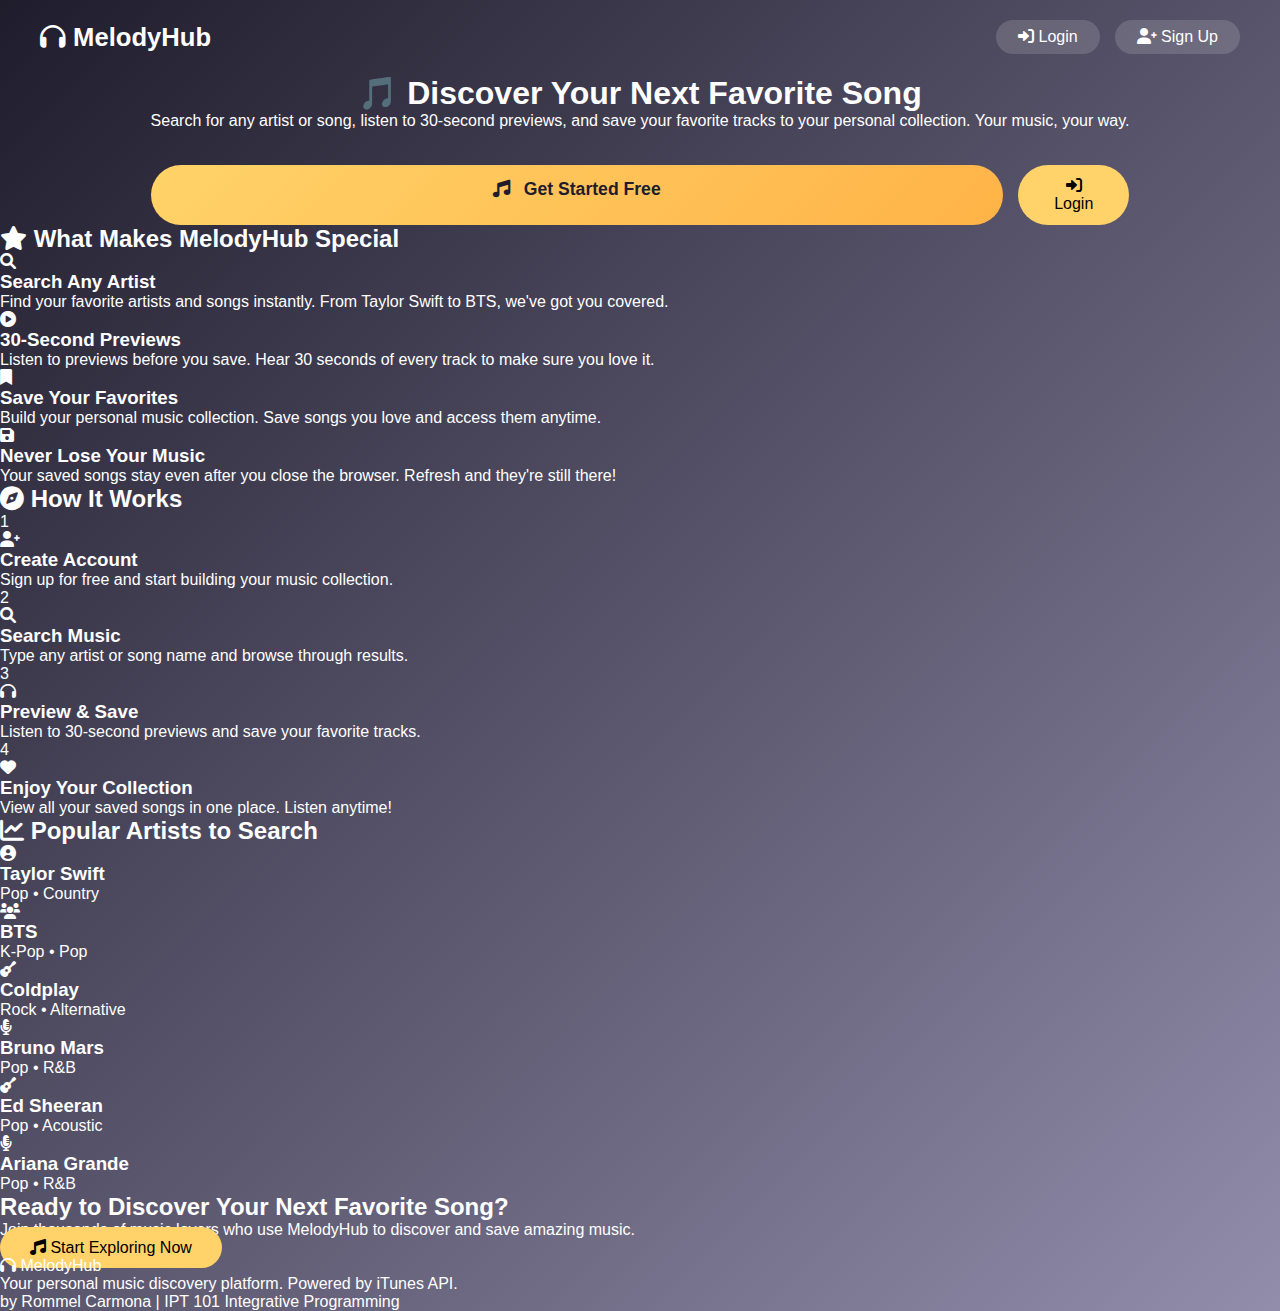
<file: index.html>
<!doctype html>
<html lang="en">
  <head>
    <meta charset="UTF-8" />
    <meta name="viewport" content="width=device-width, initial-scale=1.0" />
    <title>MelodyHub - Discover & Save Your Favorite Music</title>
    <link rel="stylesheet" href="style.css" />
    <link
      rel="stylesheet"
      href="https://cdnjs.cloudflare.com/ajax/libs/font-awesome/6.0.0/css/all.min.css"
    />
  </head>

  <body>
    <header>
      <div class="logo"><i class="fas fa-headphones"></i> MelodyHub</div>

      <nav>
        <a href="login.html" class="nav-btn">
          <i class="fas fa-sign-in-alt"></i> Login
        </a>
        <a href="signup.html" class="nav-btn">
          <i class="fas fa-user-plus"></i> Sign Up
        </a>
      </nav>
    </header>

    <!-- HERO SECTION -->
    <section class="hero">
      <div class="hero-content">
        <h1>🎵 Discover Your Next Favorite Song</h1>
        <p class="description">
          Search for any artist or song, listen to 30-second previews, and save
          your favorite tracks to your personal collection. Your music, your
          way.
        </p>
        <div class="hero-buttons">
          <a href="signup.html" class="btn btn-primary">
            <i class="fas fa-music"></i> Get Started Free
          </a>
          <a href="login.html" class="btn btn-outline">
            <i class="fas fa-sign-in-alt"></i> Login
          </a>
        </div>
      </div>
    </section>

    <!-- FEATURES SECTION -->
    <section class="features">
      <h2 class="section-title">
        <i class="fas fa-star"></i> What Makes MelodyHub Special
      </h2>
      <div class="features-grid">
        <div class="feature-card">
          <div class="feature-icon">
            <i class="fas fa-search"></i>
          </div>
          <h3>Search Any Artist</h3>
          <p>
            Find your favorite artists and songs instantly. From Taylor Swift to
            BTS, we've got you covered.
          </p>
        </div>

        <div class="feature-card">
          <div class="feature-icon">
            <i class="fas fa-play-circle"></i>
          </div>
          <h3>30-Second Previews</h3>
          <p>
            Listen to previews before you save. Hear 30 seconds of every track
            to make sure you love it.
          </p>
        </div>

        <div class="feature-card">
          <div class="feature-icon">
            <i class="fas fa-bookmark"></i>
          </div>
          <h3>Save Your Favorites</h3>
          <p>
            Build your personal music collection. Save songs you love and access
            them anytime.
          </p>
        </div>

        <div class="feature-card">
          <div class="feature-icon">
            <i class="fas fa-save"></i>
          </div>
          <h3>Never Lose Your Music</h3>
          <p>
            Your saved songs stay even after you close the browser. Refresh and
            they're still there!
          </p>
        </div>
      </div>
    </section>

    <!-- HOW IT WORKS SECTION -->
    <section class="how-it-works">
      <h2 class="section-title"><i class="fas fa-compass"></i> How It Works</h2>
      <div class="steps">
        <div class="step">
          <div class="step-number">1</div>
          <i class="fas fa-user-plus step-icon"></i>
          <h3>Create Account</h3>
          <p>Sign up for free and start building your music collection.</p>
        </div>
        <div class="step">
          <div class="step-number">2</div>
          <i class="fas fa-search step-icon"></i>
          <h3>Search Music</h3>
          <p>Type any artist or song name and browse through results.</p>
        </div>
        <div class="step">
          <div class="step-number">3</div>
          <i class="fas fa-headphones step-icon"></i>
          <h3>Preview & Save</h3>
          <p>Listen to 30-second previews and save your favorite tracks.</p>
        </div>
        <div class="step">
          <div class="step-number">4</div>
          <i class="fas fa-heart step-icon"></i>
          <h3>Enjoy Your Collection</h3>
          <p>View all your saved songs in one place. Listen anytime!</p>
        </div>
      </div>
    </section>

    <!-- POPULAR ARTISTS SECTION -->
    <section class="popular-artists">
      <h2 class="section-title">
        <i class="fas fa-chart-line"></i> Popular Artists to Search
      </h2>
      <div class="artist-grid">
        <div class="artist-card" onclick="goToSearch('Taylor Swift')">
          <i class="fas fa-user-circle"></i>
          <h3>Taylor Swift</h3>
          <p>Pop • Country</p>
        </div>
        <div class="artist-card" onclick="goToSearch('BTS')">
          <i class="fas fa-users"></i>
          <h3>BTS</h3>
          <p>K-Pop • Pop</p>
        </div>
        <div class="artist-card" onclick="goToSearch('Coldplay')">
          <i class="fas fa-guitar"></i>
          <h3>Coldplay</h3>
          <p>Rock • Alternative</p>
        </div>
        <div class="artist-card" onclick="goToSearch('Bruno Mars')">
          <i class="fas fa-microphone-alt"></i>
          <h3>Bruno Mars</h3>
          <p>Pop • R&B</p>
        </div>
        <div class="artist-card" onclick="goToSearch('Ed Sheeran')">
          <i class="fas fa-guitar"></i>
          <h3>Ed Sheeran</h3>
          <p>Pop • Acoustic</p>
        </div>
        <div class="artist-card" onclick="goToSearch('Ariana Grande')">
          <i class="fas fa-microphone-alt"></i>
          <h3>Ariana Grande</h3>
          <p>Pop • R&B</p>
        </div>
      </div>
    </section>

    <!-- CALL TO ACTION -->
    <section class="cta-section">
      <div class="cta-content">
        <h2>Ready to Discover Your Next Favorite Song?</h2>
        <p>
          Join thousands of music lovers who use MelodyHub to discover and save
          amazing music.
        </p>
        <a href="signup.html" class="btn btn-large">
          <i class="fas fa-music"></i> Start Exploring Now
        </a>
      </div>
    </section>

    <footer class="footer">
      <div class="footer-content">
        <div class="footer-logo">
          <i class="fas fa-headphones"></i> MelodyHub
        </div>
        <p class="footer-text">
          Your personal music discovery platform. Powered by iTunes API.
        </p>
        <p class="footer-copyright">
          by Rommel Carmona | IPT 101 Integrative Programming
        </p>
      </div>
    </footer>

    <script src="script.js"></script>
  </body>
</html>
</file>
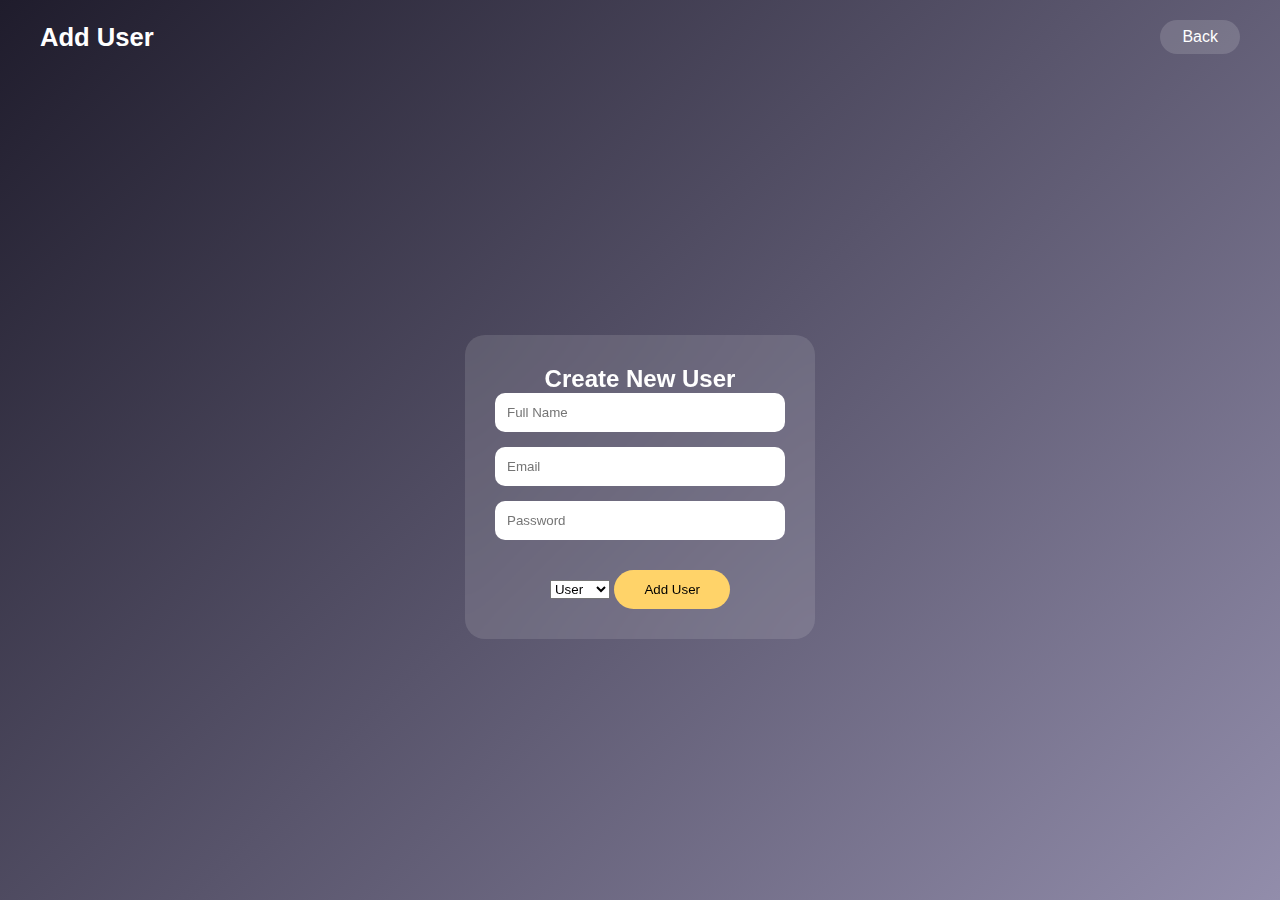
<file: add-user.html>
<!doctype html>
<html lang="en">
  <head>
    <meta charset="UTF-8" />
    <meta name="viewport" content="width=device-width, initial-scale=1.0" />
    <title>Add User</title>
    <link rel="stylesheet" href="style.css" />
  </head>

  <body>
    <header>
      <div class="logo">Add User</div>

      <nav>
        <a href="manage-users.html" class="nav-btn">Back</a>
      </nav>
    </header>

    <main class="auth-container">
      <div class="auth-card">
        <h2>Create New User</h2>

        <form onsubmit="addUser(event)">
          <input id="new-name" placeholder="Full Name" required />

          <input id="new-email" type="email" placeholder="Email" required />

          <input
            id="new-password"
            type="password"
            placeholder="Password"
            required
          />

          <select id="new-role">
            <option value="user">User</option>
            <option value="admin">Admin</option>
          </select>

          <button class="btn">Add User</button>
        </form>
      </div>
    </main>

    <script src="script.js"></script>
  </body>
</html>
</file>
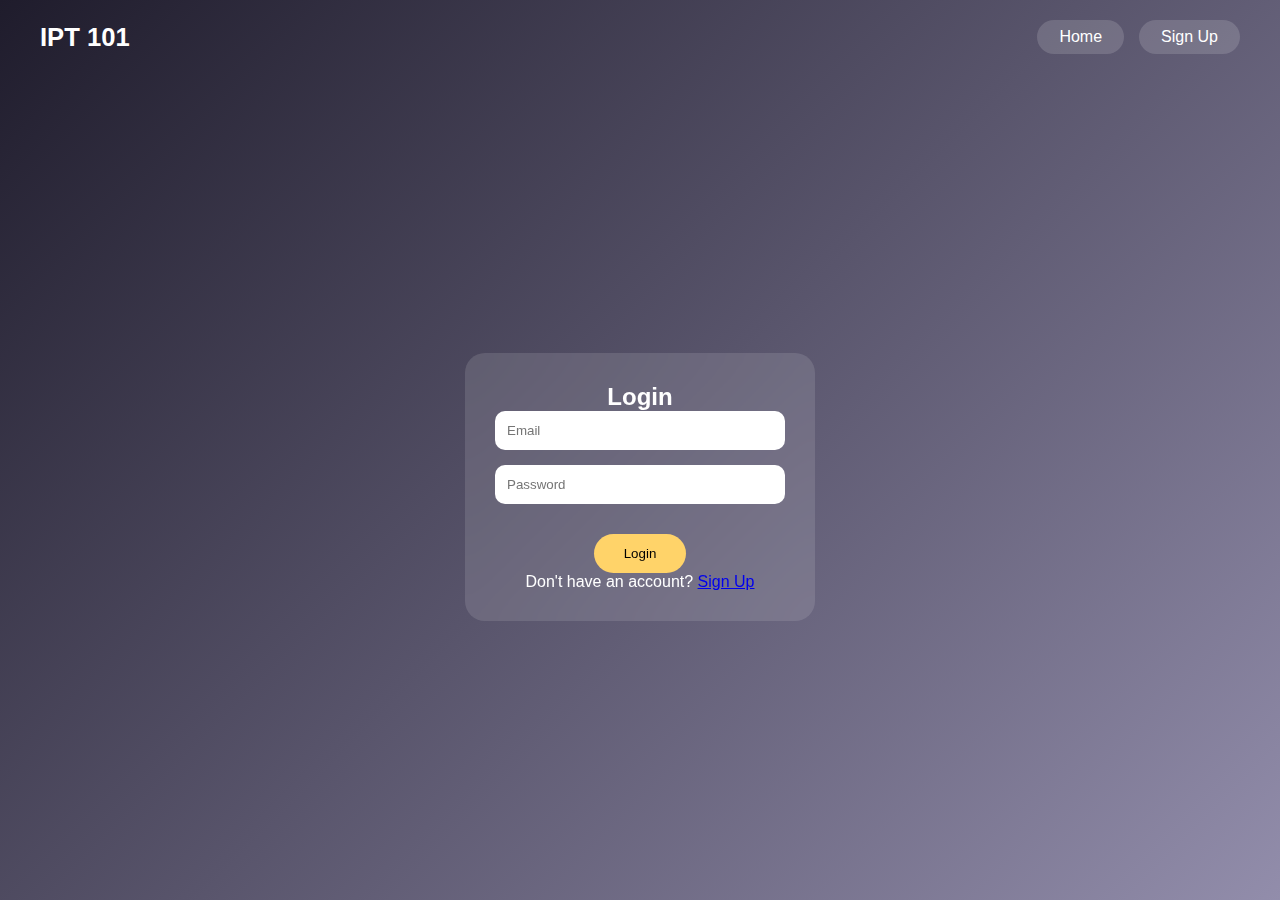
<file: admin.html>
<!doctype html>
<html lang="en">
  <head>
    <meta charset="UTF-8" />
    <meta name="viewport" content="width=device-width, initial-scale=1.0" />
    <title>Admin Dashboard</title>
    <link rel="stylesheet" href="style.css" />
  </head>

  <body onload="loadAdmin()">
    <header>
      <div class="logo">Admin Dashboard</div>

      <nav>
        <a href="profile.html" class="nav-btn">Profile</a>
        <a href="manage-users.html" class="nav-btn">Manage Users</a>
        <a href="api.html" class="nav-btn">API</a>
        <button onclick="logout()" class="nav-btn">Logout</button>
      </nav>
    </header>

    <main class="dashboard">
      <section class="settings-card">
        <h2>Welcome Admin</h2>

        <p>Use the menu to manage system data.</p>

        <p>From here you can view, add, or delete users in the system.</p>
      </section>
    </main>

    <script src="script.js"></script>
  </body>
</html>
</file>
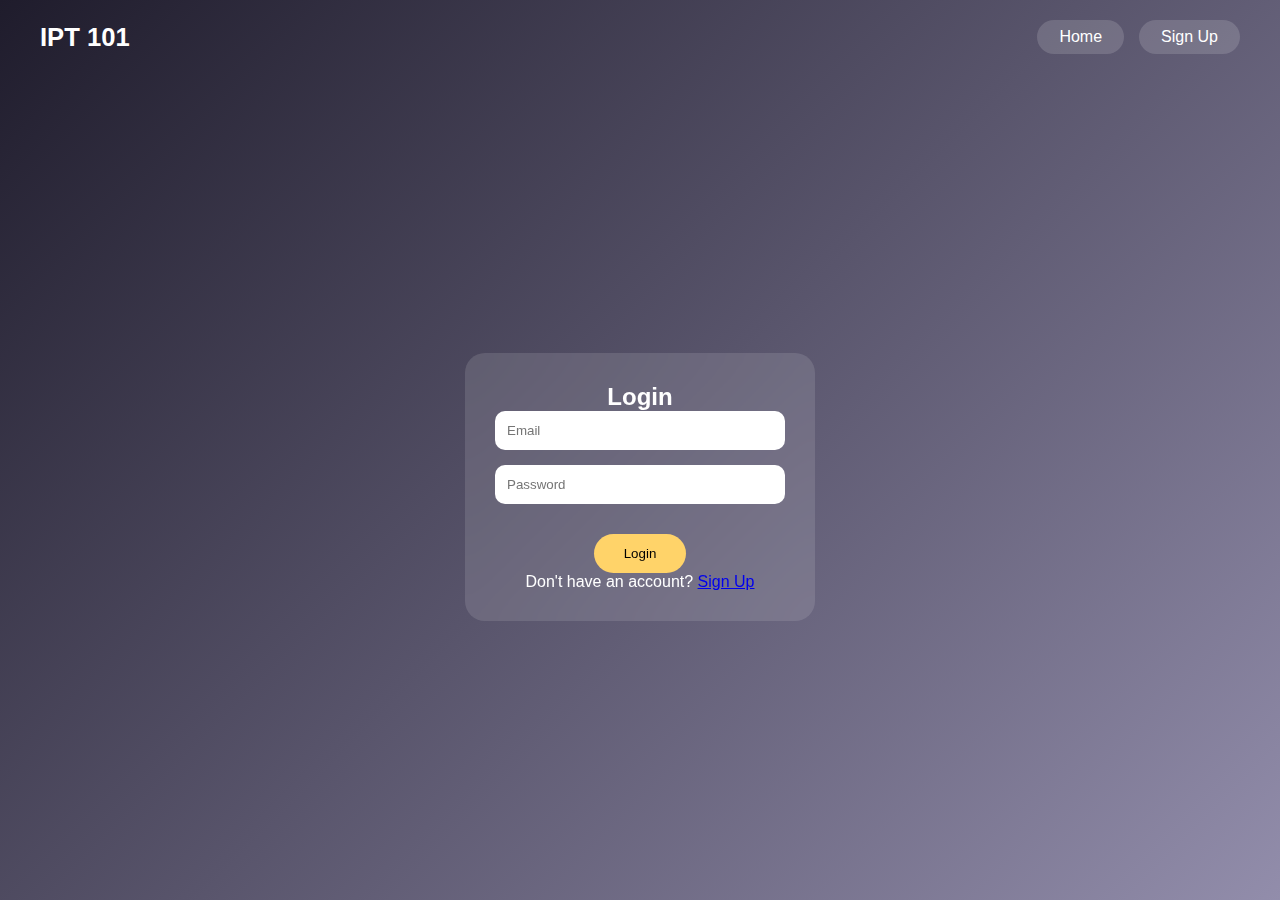
<file: api.html>
<!doctype html>
<html lang="en">
  <head>
    <meta charset="UTF-8" />
    <meta name="viewport" content="width=device-width, initial-scale=1.0" />
    <title>Music Explorer - Search & Save</title>
    <link rel="stylesheet" href="style.css" />
    <link
      rel="stylesheet"
      href="https://cdnjs.cloudflare.com/ajax/libs/font-awesome/6.0.0/css/all.min.css"
    />
  </head>

  <body>
    <header>
      <div class="logo"><i class="fas fa-music"></i> Music Explorer</div>

      <nav>
        <a href="profile.html" class="nav-btn">
          <i class="fas fa-user"></i> Profile
        </a>
        <a href="admin.html" class="nav-btn">
          <i class="fas fa-tachometer-alt"></i> Dashboard
        </a>
        <a
          href="saved-items.html"
          class="nav-btn"
          style="background: #ffd369; color: #1f1c2c"
        >
          <i class="fas fa-bookmark"></i> My Music
          <span
            id="saved-count-badge"
            style="
              background: #1f1c2c;
              color: #ffd369;
              padding: 2px 8px;
              border-radius: 20px;
              margin-left: 5px;
            "
            >0</span
          >
        </a>
        <button onclick="logout()" class="nav-btn">
          <i class="fas fa-sign-out-alt"></i> Logout
        </button>
      </nav>
    </header>

    <main class="api-container">
      <div class="api-card">
        <h2><i class="fas fa-headphones"></i> Discover Music</h2>
        <p>
          Search for your favorite artists and songs. Save them to your personal
          collection!
        </p>

        <div class="api-search">
          <input
            type="text"
            id="musicInput"
            placeholder="Search artist or song (ex: Taylor Swift, BTS, Coldplay)"
            onkeypress="if (event.key === 'Enter') searchMusic();"
          />
          <button onclick="searchMusic()" class="btn">
            <i class="fas fa-search"></i> Search
          </button>
        </div>

        <div id="result" class="api-result">
          <div class="welcome-message">
            <i class="fas fa-music"></i>
            <h3>Welcome to Music Explorer!</h3>
            <p>Search for any artist or song above to get started.</p>
            <small>Try: Taylor Swift, BTS, Coldplay, Bruno Mars</small>
          </div>
        </div>
      </div>
    </main>

    <script src="script.js"></script>
    <script src="api.js"></script>
  </body>
</html>
</file>
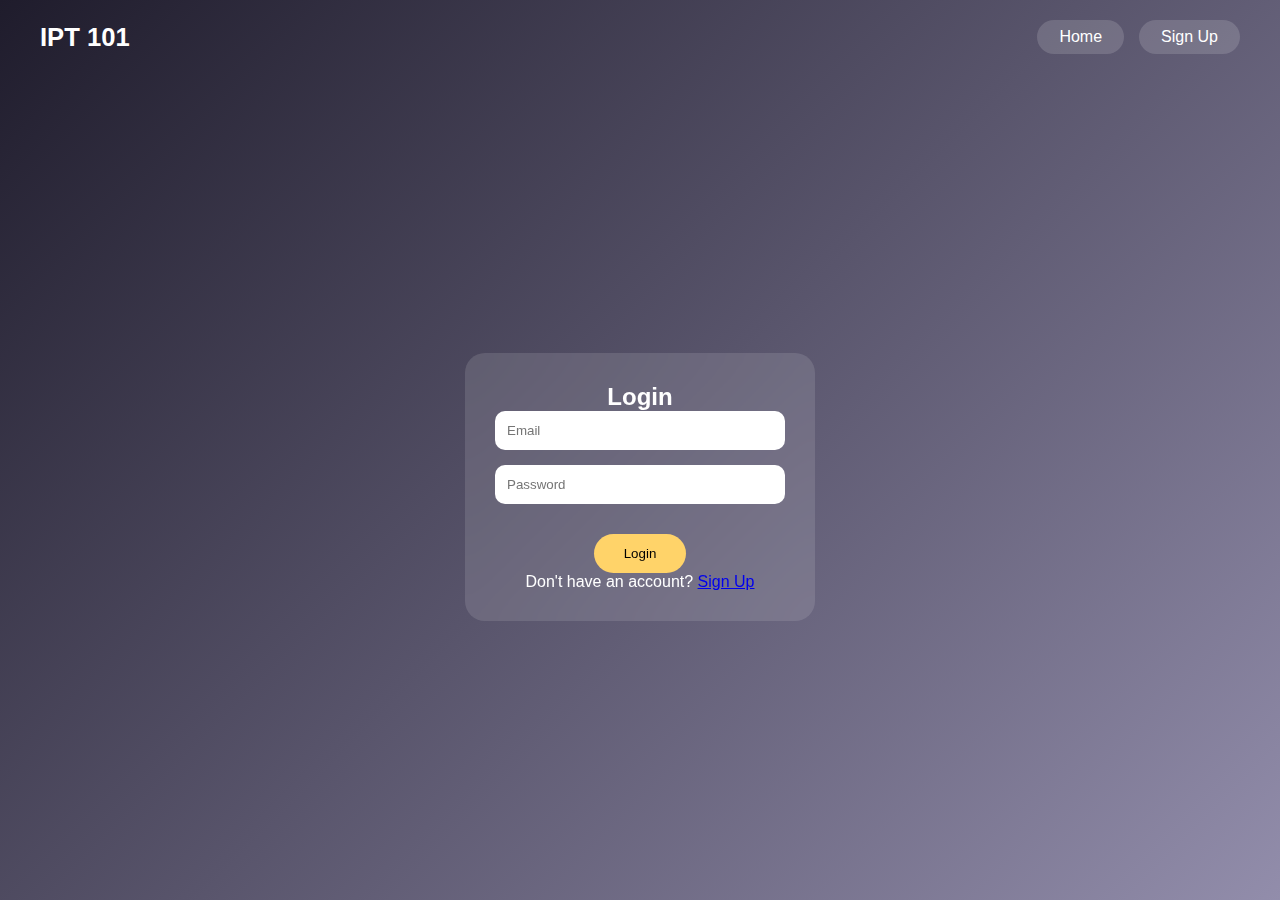
<file: login.html>
<!doctype html>
<html lang="en">
  <head>
    <meta charset="UTF-8" />
    <meta name="viewport" content="width=device-width, initial-scale=1.0" />
    <title>Login</title>
    <link rel="stylesheet" href="style.css" />
  </head>

  <body>
    <header>
      <div class="logo">IPT 101</div>

      <nav>
        <a href="index.html" class="nav-btn">Home</a>
        <a href="signup.html" class="nav-btn">Sign Up</a>
      </nav>
    </header>

    <main class="auth-container">
      <div class="auth-card">
        <h2>Login</h2>

        <form onsubmit="login(event)">
          <input id="login-email" type="email" placeholder="Email" required />

          <input
            id="login-password"
            type="password"
            placeholder="Password"
            required
          />

          <button class="btn">Login</button>
        </form>

        <p class="auth-text">
          Don't have an account?
          <a href="signup.html">Sign Up</a>
        </p>
      </div>
    </main>

    <script src="script.js"></script>
  </body>
</html>
</file>
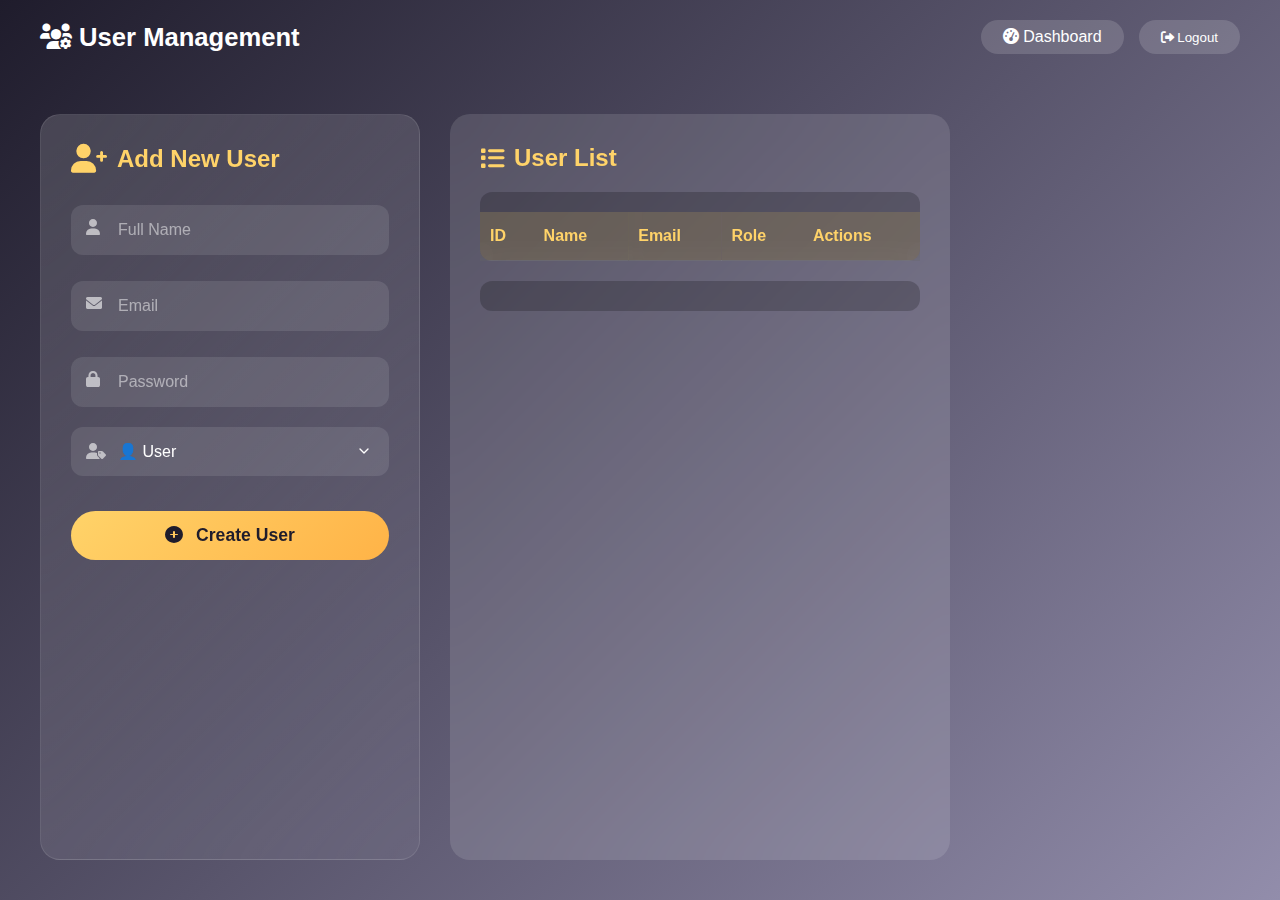
<file: manage-users.html>
<!doctype html>
<html lang="en">
  <head>
    <meta charset="UTF-8" />
    <meta name="viewport" content="width=device-width, initial-scale=1.0" />
    <title>User Management</title>
    <link rel="stylesheet" href="style.css" />
    <link
      rel="stylesheet"
      href="https://cdnjs.cloudflare.com/ajax/libs/font-awesome/6.0.0/css/all.min.css"
    />
  </head>

  <body onload="loadUsers()">
    <header>
      <div class="logo"><i class="fas fa-users-cog"></i> User Management</div>

      <nav>
        <a href="admin.html" class="nav-btn">
          <i class="fas fa-tachometer-alt"></i> Dashboard
        </a>
        <button onclick="logout()" class="nav-btn">
          <i class="fas fa-sign-out-alt"></i> Logout
        </button>
      </nav>
    </header>

    <main class="dashboard">
      <!-- Add User Card -->
      <section class="settings-card add-user-card">
        <h2><i class="fas fa-user-plus"></i> Add New User</h2>

        <form onsubmit="addUser(event)" class="settings-form">
          <div class="input-group">
            <i class="fas fa-user input-icon"></i>
            <input id="new-name" placeholder="Full Name" required />
          </div>

          <div class="input-group">
            <i class="fas fa-envelope input-icon"></i>
            <input id="new-email" type="email" placeholder="Email" required />
          </div>

          <div class="input-group">
            <i class="fas fa-lock input-icon"></i>
            <input
              id="new-password"
              type="password"
              placeholder="Password"
              required
            />
          </div>

          <div class="input-group">
            <i class="fas fa-user-tag input-icon"></i>
            <select id="new-role">
              <option value="user">👤 User</option>
              <option value="admin">👑 Admin</option>
            </select>
          </div>

          <button class="btn btn-primary">
            <i class="fas fa-plus-circle"></i> Create User
          </button>
        </form>
      </section>

      <!-- User List Card -->
      <section class="settings-card user-list-card">
        <h2><i class="fas fa-list"></i> User List</h2>

        <div class="table-container">
          <table class="user-table">
            <thead>
              <tr>
                <th>ID</th>
                <th>Name</th>
                <th>Email</th>
                <th>Role</th>
                <th>Actions</th>
              </tr>
            </thead>
            <tbody id="userTable"></tbody>
          </table>
        </div>

        <div class="user-stats" id="userStats">
          <!-- Will be populated by JavaScript -->
        </div>
      </section>
    </main>

    <script src="script.js"></script>
  </body>
</html>
</file>
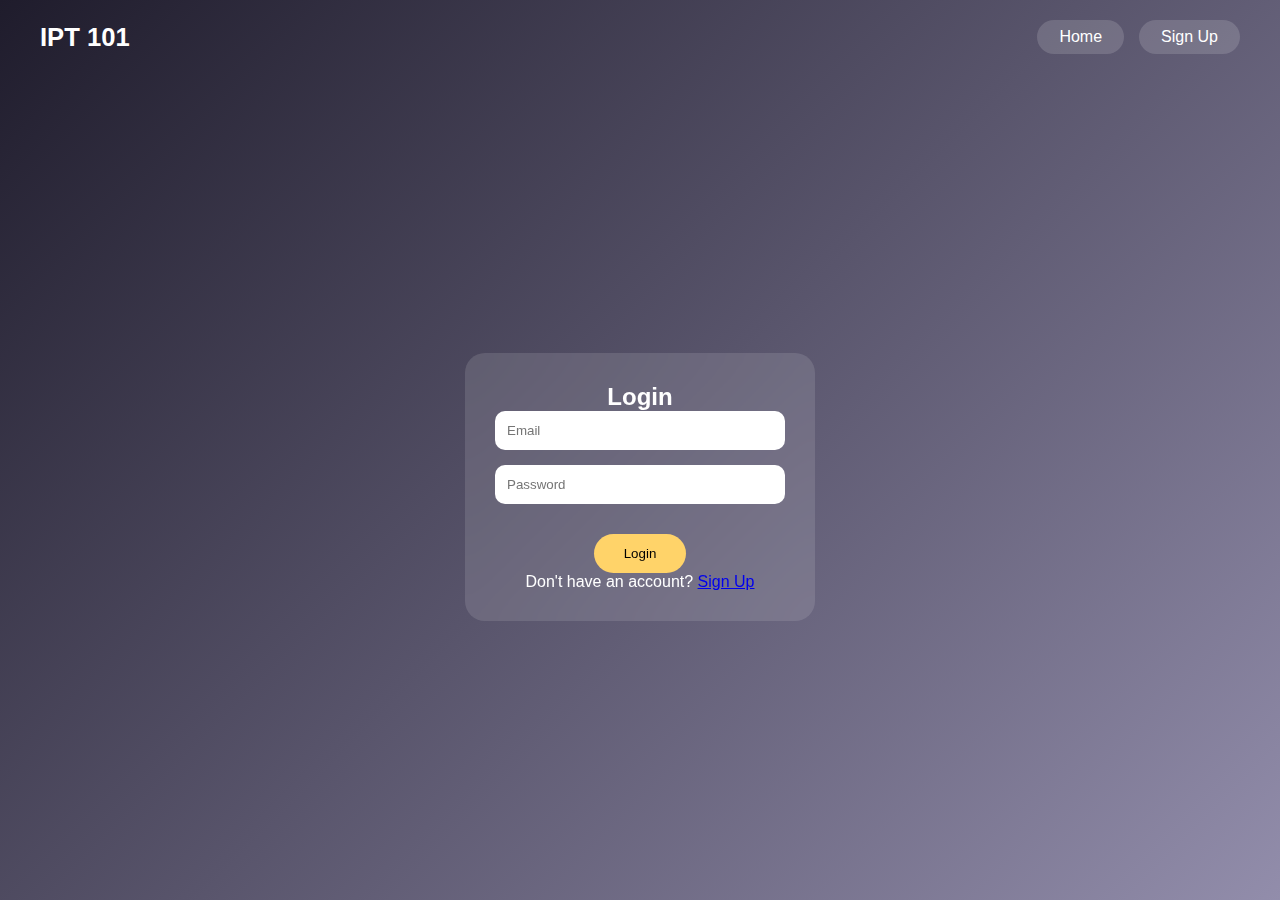
<file: profile.html>
<!doctype html>
<html lang="en">
  <head>
    <meta charset="UTF-8" />
    <meta name="viewport" content="width=device-width, initial-scale=1.0" />
    <title>Profile</title>
    <link rel="stylesheet" href="style.css" />
  </head>
  <body onload="loadProfile()">
    <header>
      <div class="logo">Dashboard</div>
      <nav>
        <a href="index.html" class="nav-btn">Home</a>
        <button onclick="logout()" class="nav-btn">Logout</button>
      </nav>
    </header>

    <main class="dashboard">
      <section class="profile-card">
        <img
          src="https://api.dicebear.com/7.x/avataaars/svg?seed=Rommel"
          alt="User Avatar"
          class="avatar"
        />

        <h2 id="profile-name"></h2>
        <p>Email: <span id="profile-email"></span></p>
        <p>Address: <span id="profile-address"></span></p>

        <div class="profile-actions">
          <a href="settings.html" class="btn settings-btn">⚙ Settings</a>

          <button id="adminBtn" class="btn settings-btn" style="display: none">
            Admin Dashboard
          </button>
        </div>
      </section>
    </main>

    <script src="script.js"></script>
  </body>
</html>
</file>
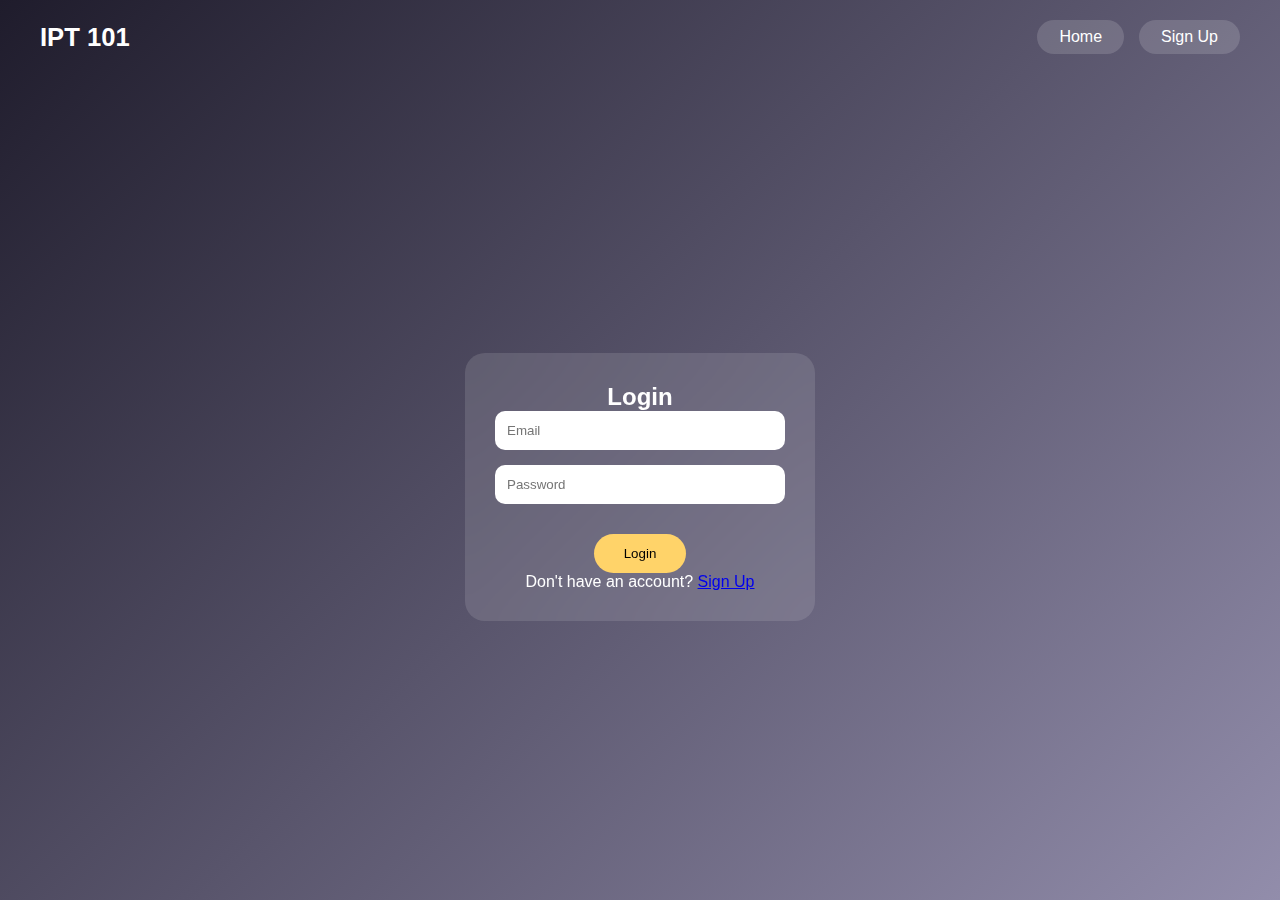
<file: saved-items.html>
<!doctype html>
<html lang="en">
  <head>
    <meta charset="UTF-8" />
    <meta name="viewport" content="width=device-width, initial-scale=1.0" />
    <title>Saved Countries</title>
    <link rel="stylesheet" href="style.css" />
    <link rel="stylesheet" href="https://cdnjs.cloudflare.com/ajax/libs/font-awesome/6.0.0/css/all.min.css">
  </head>

  <body onload="loadSavedItems()">
    <header>
      <div class="logo">
        <i class="fas fa-bookmark"></i> My Saved Songs
      </div>

      <nav>
        <a href="profile.html" class="nav-btn">
          <i class="fas fa-user"></i> Profile
        </a>
        <a href="api.html" class="nav-btn">
          <i class="fas fa-globe"></i> Search More
        </a>
        <button onclick="logout()" class="nav-btn">
          <i class="fas fa-sign-out-alt"></i> Logout
        </button>
      </nav>
    </header>

    <main class="dashboard">
      <section class="settings-card" style="max-width: 1200px; grid-column: span 3;">
        <h2><i class="fas fa-heart"></i> Your Saved Songs</h2>
        
        <div id="saved-items-container" class="saved-items-grid">
          <!-- Saved items will be displayed here -->
        </div>
      </section>
    </main>

    <script src="script.js"></script>
    <script src="api.js"></script>
  </body>
</html>
</file>
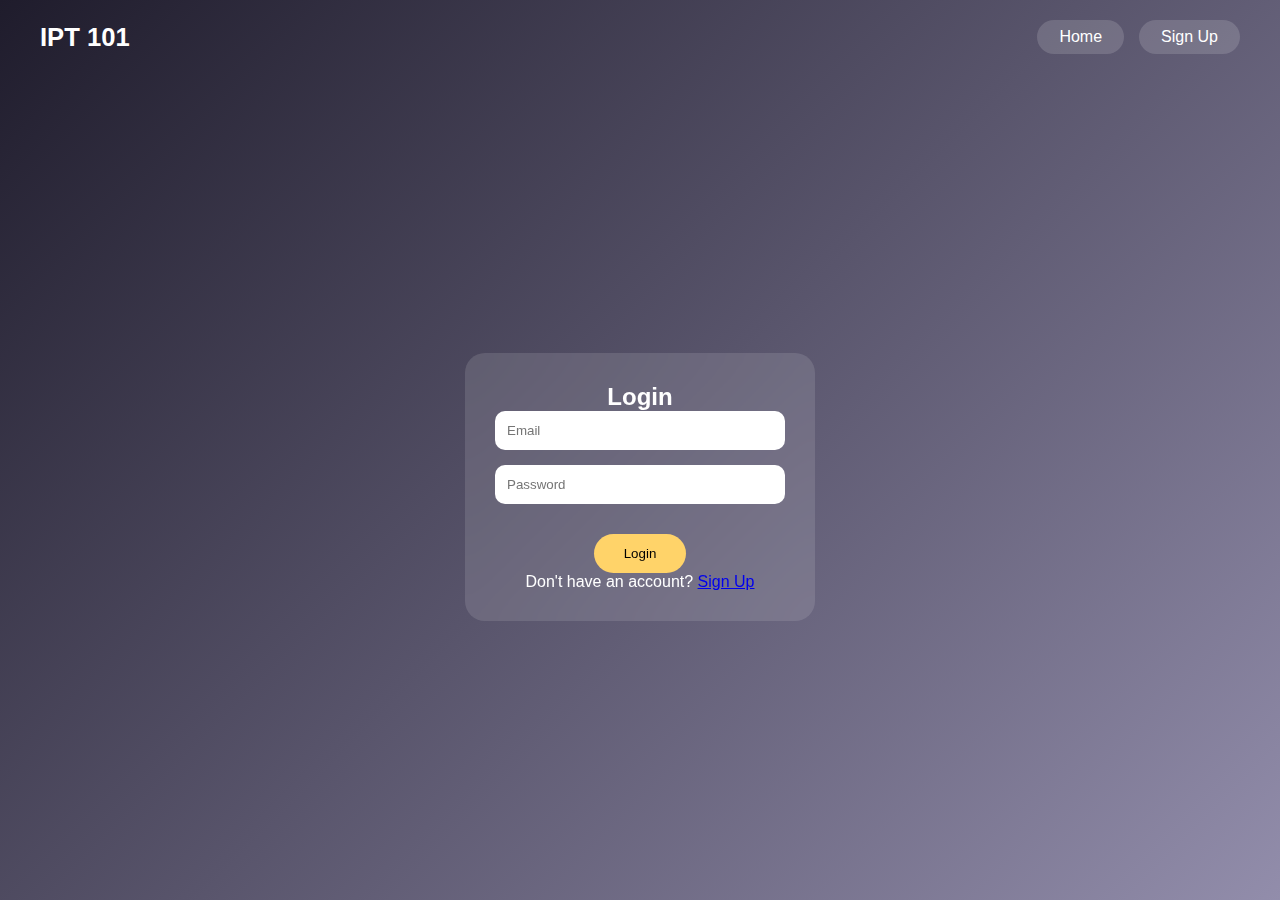
<file: settings.html>
<!doctype html>
<html lang="en">
  <head>
    <meta charset="UTF-8" />
    <meta name="viewport" content="width=device-width, initial-scale=1.0" />
    <title>Settings</title>
    <link rel="stylesheet" href="style.css" />
    <link
      rel="stylesheet"
      href="https://cdnjs.cloudflare.com/ajax/libs/font-awesome/6.0.0/css/all.min.css"
    />
  </head>

  <body onload="loadSettings()">
    <header>
      <div class="logo"><i class="fas fa-sliders-h"></i> Account Settings</div>

      <nav>
        <a href="profile.html" class="nav-btn">
          <i class="fas fa-arrow-left"></i> Back to Profile
        </a>
        <button onclick="logout()" class="nav-btn">
          <i class="fas fa-sign-out-alt"></i> Logout
        </button>
      </nav>
    </header>

    <main class="dashboard settings-dashboard">
      <section class="settings-card">
        <h2><i class="fas fa-id-card"></i> Account Information</h2>

        <form onsubmit="saveSettings(event)" class="settings-form">
          <div class="input-group">
            <i class="fas fa-user input-icon"></i>
            <input id="set-name" placeholder="Full Name" required />
          </div>

          <div class="input-group">
            <i class="fas fa-envelope input-icon"></i>
            <input id="set-email" type="email" placeholder="Email" required />
          </div>

          <div class="input-group">
            <i class="fas fa-map-marker-alt input-icon"></i>
            <input id="set-address" placeholder="Address" />
          </div>

          <button class="btn btn-primary">
            <i class="fas fa-save"></i> Save Changes
          </button>
        </form>
      </section>

      <section class="settings-card">
        <h2><i class="fas fa-lock"></i> Change Password</h2>

        <form onsubmit="changePassword(event)" class="settings-form">
          <div class="input-group">
            <i class="fas fa-lock input-icon"></i>
            <input
              id="current-password"
              type="password"
              placeholder="Current Password"
              required
            />
          </div>

          <div class="input-group">
            <i class="fas fa-key input-icon"></i>
            <input
              id="new-password"
              type="password"
              placeholder="New Password"
              required
            />
          </div>

          <div class="input-group">
            <i class="fas fa-check-circle input-icon"></i>
            <input
              id="confirm-password"
              type="password"
              placeholder="Confirm New Password"
              required
            />
          </div>

          <button class="btn btn-primary">
            <i class="fas fa-sync-alt"></i> Update Password
          </button>
        </form>
      </section>
    </main>

    <script src="script.js"></script>
  </body>
</html>
</file>
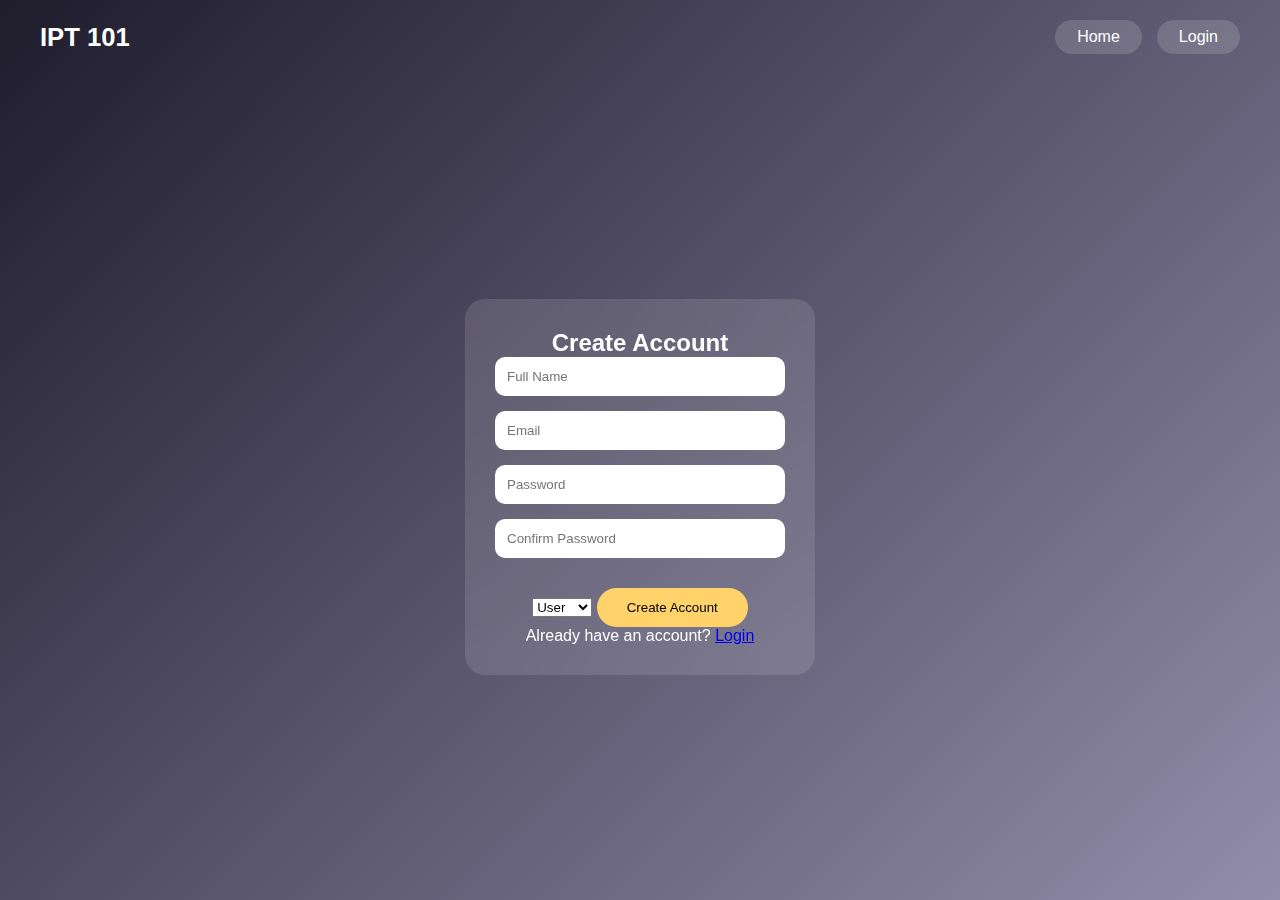
<file: signup.html>
<!doctype html>
<html lang="en">
  <head>
    <meta charset="UTF-8" />
    <meta name="viewport" content="width=device-width, initial-scale=1.0" />
    <title>Sign Up</title>
    <link rel="stylesheet" href="style.css" />
  </head>

  <body>
    <header>
      <div class="logo">IPT 101</div>
      <nav>
        <a href="index.html" class="nav-btn">Home</a>
        <a href="login.html" class="nav-btn">Login</a>
      </nav>
    </header>

    <main class="auth-container">
      <div class="auth-card">
        <h2>Create Account</h2>

        <form onsubmit="signup(event)">
          <input id="signup-name" placeholder="Full Name" required />

          <input id="signup-email" type="email" placeholder="Email" required />

          <input
            id="signup-password"
            type="password"
            placeholder="Password"
            required
          />

          <input
            id="signup-confirm"
            type="password"
            placeholder="Confirm Password"
            required
          />

          <select id="signup-role">
            <option value="user">User</option>
            <option value="admin">Admin</option>
          </select>

          <button class="btn">Create Account</button>
        </form>

        <p class="auth-text">
          Already have an account? <a href="login.html">Login</a>
        </p>
      </div>
    </main>

    <script src="script.js"></script>
  </body>
</html>
</file>
<file: style.css>
* {
  margin: 0;
  padding: 0;
  box-sizing: border-box;
  font-family: "Segoe UI", Tahoma, Geneva, Verdana, sans-serif;
}

body {
  min-height: 100vh;
  display: flex;
  flex-direction: column;
  background: linear-gradient(135deg, #1f1c2c, #928dab);
  color: #fff;
}

header {
  display: flex;
  justify-content: space-between;
  align-items: center;
  padding: 20px 40px;
}

.logo {
  font-size: 1.6rem;
  font-weight: bold;
}

nav {
  display: flex;
  gap: 15px;
}

.nav-btn {
  background: rgba(255, 255, 255, 0.15);
  padding: 8px 22px;
  border-radius: 30px;
  text-decoration: none;
  color: #fff;
  border: none;
  cursor: pointer;
}

.hero {
  flex: 1;
  display: flex;
  flex-direction: column;
  justify-content: center;
  align-items: center;
  text-align: center;
}

.btn {
  margin-top: 15px;
  padding: 12px 30px;
  border-radius: 30px;
  background: #ffd369;
  color: #000;
  text-decoration: none;
  border: none;
  cursor: pointer;
}

.auth-container {
  flex: 1;
  display: flex;
  justify-content: center;
  align-items: center;
}

.auth-card,
.profile-card,
.info-card,
.settings-card {
  background: rgba(255, 255, 255, 0.12);
  padding: 30px;
  border-radius: 20px;
  backdrop-filter: blur(15px);
}

.auth-card {
  width: 350px;
  text-align: center;
}

.auth-card input {
  width: 100%;
  padding: 12px;
  margin-bottom: 15px;
  border-radius: 10px;
  border: none;
}

.dashboard {
  flex: 1;
  padding: 40px;
  display: grid;
  grid-template-columns: repeat(auto-fit, minmax(280px, 1fr));
  gap: 30px;
}

.avatar {
  width: 120px;
  height: 120px;
  border-radius: 50%;
  border: 3px solid #ffd369;
  margin-bottom: 15px;
}

.settings-form label {
  display: block;
  margin-bottom: 15px;
}

.settings-form input {
  width: 100%;
  padding: 10px;
  border-radius: 10px;
  border: none;
}

.profile-actions {
  margin-top: 20px;
  display: flex;
  justify-content: center;
}

.settings-btn {
  padding: 10px 26px;
  font-size: 0.95rem;
}

.avatar {
  transition: transform 0.3s ease;
}

.avatar:hover {
  transform: scale(1.05);
}

.settings-card h2 {
  margin-bottom: 20px;
}

.settings-card {
  max-width: 500px;
}

.settings-form input {
  margin-top: 6px;
}

.user-table {
  width: 100%;
  border-collapse: collapse;
  margin-top: 20px;
}

.user-table th,
.user-table td {
  padding: 10px;
  border-bottom: 1px solid rgba(255, 255, 255, 0.2);
  text-align: left;
}

.user-table th {
  background: rgba(255, 255, 255, 0.1);
}

.hero-buttons {
  display: flex;
  gap: 15px;
  margin-top: 20px;
}

.info-card {
  background: rgba(255, 255, 255, 0.12);
  padding: 25px;
  border-radius: 20px;
  backdrop-filter: blur(15px);
  transition: 0.3s;
}

.info-card:hover {
  transform: translateY(-5px);
}

.site-footer {
  position: fixed;
  bottom: 6px;
  right: 6px;
  font-size: 0.55rem;
  font-family: cursive;
  opacity: 0.7;
  text-align: right;
}

/* API PAGE */
.api-container {
  flex: 1;
  display: flex;
  justify-content: center;
  align-items: center;
}

.api-card {
  width: 420px;
  background: rgba(255, 255, 255, 0.12);
  padding: 30px;
  border-radius: 20px;
  backdrop-filter: blur(15px);
  text-align: center;
}

.api-search {
  display: flex;
  gap: 10px;
  margin-top: 20px;
}

.api-search input {
  flex: 1;
  padding: 10px;
  border-radius: 10px;
  border: none;
}

.api-result {
  margin-top: 20px;
  line-height: 1.6;
}

.api-error {
  margin-top: 15px;
  color: #ffb3b3;
}

.loading {
  margin-top: 15px;
  opacity: 0.7;
}

/* ==================== NEW STYLES - ADDED FOR ENHANCED UI ==================== */

/* Import Font Awesome */
@import url("https://cdnjs.cloudflare.com/ajax/libs/font-awesome/6.0.0/css/all.min.css");

/* Add User Card Specific Styles */
.add-user-card {
  grid-column: span 1;
  background: linear-gradient(
    135deg,
    rgba(255, 255, 255, 0.15),
    rgba(255, 255, 255, 0.05)
  );
  border: 1px solid rgba(255, 255, 255, 0.1);
}

.add-user-card h2 {
  color: #ffd369;
  display: flex;
  align-items: center;
  gap: 10px;
  margin-bottom: 25px;
}

.add-user-card h2 i {
  font-size: 1.8rem;
}

/* Input Group Styling */
.input-group {
  position: relative;
  margin-bottom: 20px;
}

.input-group .input-icon {
  position: absolute;
  left: 15px;
  top: 50%;
  transform: translateY(-50%);
  color: rgba(255, 255, 255, 0.6);
  z-index: 1;
}

.input-group input,
.input-group select {
  width: 100%;
  padding: 14px 14px 14px 45px;
  border: 2px solid transparent;
  border-radius: 12px;
  background: rgba(255, 255, 255, 0.1);
  color: #fff;
  font-size: 1rem;
  transition: all 0.3s ease;
}

.input-group input:focus,
.input-group select:focus {
  outline: none;
  border-color: #ffd369;
  background: rgba(255, 255, 255, 0.15);
  box-shadow: 0 0 20px rgba(255, 211, 105, 0.3);
}

.input-group input::placeholder {
  color: rgba(255, 255, 255, 0.5);
}

.input-group select {
  cursor: pointer;
  appearance: none;
  background-image: url("data:image/svg+xml;utf8,<svg xmlns='http://www.w3.org/2000/svg' width='16' height='16' viewBox='0 0 24 24' fill='none' stroke='white' stroke-width='2' stroke-linecap='round' stroke-linejoin='round'><polyline points='6 9 12 15 18 9'/></svg>");
  background-repeat: no-repeat;
  background-position: right 15px center;
  background-size: 16px;
}

.input-group select option {
  background: #1f1c2c;
  color: #fff;
}

/* User List Card */
.user-list-card {
  grid-column: span 2;
  overflow: hidden;
}

.user-list-card h2 {
  color: #ffd369;
  display: flex;
  align-items: center;
  gap: 10px;
  margin-bottom: 20px;
}

/* Table Container for Scrolling */
.table-container {
  max-height: 400px;
  overflow-y: auto;
  border-radius: 12px;
  background: rgba(0, 0, 0, 0.2);
}

.table-container::-webkit-scrollbar {
  width: 8px;
}

.table-container::-webkit-scrollbar-track {
  background: rgba(255, 255, 255, 0.05);
  border-radius: 10px;
}

.table-container::-webkit-scrollbar-thumb {
  background: rgba(255, 211, 105, 0.3);
  border-radius: 10px;
}

.table-container::-webkit-scrollbar-thumb:hover {
  background: rgba(255, 211, 105, 0.5);
}

/* User Table Enhancements */
.user-table {
  width: 100%;
  border-collapse: collapse;
}

.user-table th {
  background: rgba(255, 211, 105, 0.15);
  padding: 15px 10px;
  font-weight: 600;
  color: #ffd369;
  position: sticky;
  top: 0;
  backdrop-filter: blur(10px);
}

.user-table td {
  padding: 15px 10px;
  border-bottom: 1px solid rgba(255, 255, 255, 0.05);
}

.user-row:hover {
  background: rgba(255, 255, 255, 0.05);
  transition: background 0.3s ease;
}

/* User Info with Avatar */
.user-info {
  display: flex;
  align-items: center;
  gap: 10px;
}

.user-avatar {
  width: 35px;
  height: 35px;
  border-radius: 50%;
  border: 2px solid #ffd369;
  object-fit: cover;
}

.user-id {
  display: inline-block;
  padding: 5px 10px;
  background: rgba(255, 211, 105, 0.1);
  border-radius: 20px;
  font-size: 0.9rem;
  color: #ffd369;
}

/* Role Badges */
.role-badge {
  display: inline-flex;
  align-items: center;
  gap: 5px;
  padding: 5px 12px;
  border-radius: 20px;
  font-size: 0.9rem;
  font-weight: 500;
}

.role-badge.admin {
  background: linear-gradient(135deg, #ffd369, #ffb347);
  color: #1f1c2c;
}

.role-badge.user {
  background: rgba(255, 255, 255, 0.15);
  color: #fff;
}

/* Action Buttons */
.action-btn {
  padding: 8px 12px;
  border: none;
  border-radius: 8px;
  cursor: pointer;
  margin: 0 3px;
  transition: all 0.3s ease;
  font-size: 1rem;
}

.edit-btn {
  background: rgba(76, 175, 80, 0.2);
  color: #4caf50;
}

.edit-btn:hover {
  background: #4caf50;
  color: white;
  transform: translateY(-2px);
}

.delete-btn {
  background: rgba(244, 67, 54, 0.2);
  color: #f44336;
}

.delete-btn:hover {
  background: #f44336;
  color: white;
  transform: translateY(-2px);
}

/* Empty Table State */
.empty-table {
  text-align: center;
  padding: 40px !important;
  color: rgba(255, 255, 255, 0.5);
}

.empty-table i {
  font-size: 3rem;
  margin-bottom: 10px;
  display: block;
}

/* User Stats */
.user-stats {
  display: flex;
  gap: 20px;
  margin-top: 20px;
  padding: 15px;
  background: rgba(0, 0, 0, 0.2);
  border-radius: 12px;
  justify-content: space-around;
}

.stat-item {
  display: flex;
  align-items: center;
  gap: 8px;
  padding: 8px 15px;
  background: rgba(255, 255, 255, 0.05);
  border-radius: 20px;
}

.stat-item i {
  color: #ffd369;
  font-size: 1.2rem;
}

/* Primary Button */
.btn-primary {
  background: linear-gradient(135deg, #ffd369, #ffb347);
  color: #1f1c2c;
  font-weight: 600;
  border: none;
  padding: 14px 30px;
  width: 100%;
  font-size: 1.1rem;
  transition: all 0.3s ease;
}

.btn-primary:hover {
  transform: translateY(-2px);
  box-shadow: 0 10px 20px rgba(255, 211, 105, 0.3);
}

.btn-primary i {
  margin-right: 8px;
}

/* Notification System */
.notification {
  position: fixed;
  top: 20px;
  right: 20px;
  padding: 15px 25px;
  border-radius: 10px;
  background: rgba(255, 255, 255, 0.95);
  color: #1f1c2c;
  display: flex;
  align-items: center;
  gap: 10px;
  box-shadow: 0 10px 30px rgba(0, 0, 0, 0.3);
  z-index: 1000;
  animation: slideIn 0.3s ease forwards;
}

.notification-success {
  background: linear-gradient(135deg, #4caf50, #45a049);
  color: white;
}

.notification-error {
  background: linear-gradient(135deg, #f44336, #d32f2f);
  color: white;
}

.notification i {
  font-size: 1.2rem;
}

@keyframes slideIn {
  from {
    transform: translateX(100%);
    opacity: 0;
  }
  to {
    transform: translateX(0);
    opacity: 1;
  }
}

@keyframes slideOut {
  from {
    transform: translateX(100%);
    opacity: 1;
  }
  to {
    transform: translateX(0);
    opacity: 0;
  }
}

/* Admin Dashboard Stats */
.admin-stats {
  display: grid;
  grid-template-columns: repeat(auto-fit, minmax(150px, 1fr));
  gap: 20px;
  margin: 30px 0;
}

.stat-box {
  background: rgba(255, 255, 255, 0.1);
  padding: 20px;
  border-radius: 15px;
  text-align: center;
  transition: transform 0.3s ease;
}

.stat-box:hover {
  transform: translateY(-5px);
  background: rgba(255, 255, 255, 0.15);
}

.stat-box i {
  font-size: 2.5rem;
  color: #ffd369;
  margin-bottom: 10px;
}

.stat-box h3 {
  font-size: 2rem;
  margin: 10px 0;
}

.stat-box p {
  color: rgba(255, 255, 255, 0.7);
  font-size: 0.9rem;
}

/* Quick Actions */
.admin-quick-actions {
  margin-top: 30px;
}

.admin-quick-actions h3 {
  margin-bottom: 20px;
  display: flex;
  align-items: center;
  gap: 10px;
  color: #ffd369;
}

.quick-action-grid {
  display: grid;
  grid-template-columns: repeat(auto-fit, minmax(120px, 1fr));
  gap: 15px;
}

.quick-action-card {
  background: rgba(255, 255, 255, 0.05);
  padding: 20px;
  border-radius: 12px;
  text-align: center;
  text-decoration: none;
  color: white;
  transition: all 0.3s ease;
  border: 1px solid rgba(255, 255, 255, 0.1);
}

.quick-action-card:hover {
  background: rgba(255, 211, 105, 0.2);
  transform: translateY(-3px);
  border-color: #ffd369;
}

.quick-action-card i {
  font-size: 2rem;
  color: #ffd369;
  margin-bottom: 10px;
  display: block;
}

.quick-action-card span {
  font-size: 0.9rem;
}

/* Profile Page Enhancements */
.profile-header {
  display: flex;
  align-items: center;
  gap: 20px;
  margin-bottom: 30px;
}

.profile-title h2 {
  font-size: 1.8rem;
  margin-bottom: 5px;
}

.profile-details {
  margin: 30px 0;
}

.detail-item {
  display: flex;
  align-items: center;
  gap: 15px;
  padding: 15px;
  background: rgba(255, 255, 255, 0.05);
  border-radius: 12px;
  margin-bottom: 10px;
}

.detail-item i {
  font-size: 1.5rem;
  color: #ffd369;
  width: 30px;
}

.detail-item label {
  font-size: 0.8rem;
  color: rgba(255, 255, 255, 0.6);
  display: block;
  margin-bottom: 3px;
}

.detail-item p {
  font-size: 1.1rem;
  font-weight: 500;
}

/* Settings Dashboard Layout */
.settings-dashboard {
  grid-template-columns: repeat(auto-fit, minmax(400px, 1fr));
}

/* Enhanced API Result Styling */
.country-card {
  text-align: left;
}

.country-flag {
  width: 100%;
  max-height: 150px;
  object-fit: cover;
  border-radius: 10px;
  margin-bottom: 20px;
  box-shadow: 0 5px 15px rgba(0, 0, 0, 0.3);
}

.country-details h3 {
  color: #ffd369;
  font-size: 1.5rem;
  margin-bottom: 5px;
}

.official-name {
  font-size: 0.9rem;
  color: rgba(255, 255, 255, 0.6);
  margin-bottom: 15px;
  font-style: italic;
}

.country-info-grid {
  display: grid;
  grid-template-columns: repeat(auto-fit, minmax(200px, 1fr));
  gap: 12px;
  margin-top: 15px;
}

.info-item {
  display: flex;
  align-items: center;
  gap: 8px;
  padding: 8px 12px;
  background: rgba(255, 255, 255, 0.05);
  border-radius: 8px;
  font-size: 0.95rem;
}

.info-item i {
  color: #ffd369;
  width: 20px;
  font-size: 1rem;
}

.info-item strong {
  color: #ffd369;
  margin-right: 5px;
}

/* Loading Spinner */
.fa-spinner {
  margin-right: 8px;
}

/* Error Styling */
.api-error {
  text-align: center;
  padding: 20px;
}

.api-error i {
  font-size: 3rem;
  color: #ff6b6b;
  margin-bottom: 10px;
}

.api-error small {
  display: block;
  margin-top: 10px;
  color: rgba(255, 255, 255, 0.5);
}

/* Responsive Design */
@media (max-width: 768px) {
  .dashboard {
    grid-template-columns: 1fr !important;
  }

  .add-user-card,
  .user-list-card {
    grid-column: span 1 !important;
  }

  .user-table {
    font-size: 0.9rem;
  }

  .action-btn {
    padding: 6px 10px;
  }

  .user-stats {
    flex-direction: column;
    gap: 10px;
  }

  .profile-header {
    flex-direction: column;
    text-align: center;
  }

  .settings-dashboard {
    grid-template-columns: 1fr;
  }

  .api-card {
    width: 100%;
    padding: 20px;
  }

  .api-search {
    flex-direction: column;
  }
}

/* Small Screen Adjustments */
@media (max-width: 480px) {
  header {
    flex-direction: column;
    gap: 15px;
    padding: 20px;
  }

  nav {
    flex-wrap: wrap;
    justify-content: center;
  }

  .auth-card {
    width: 90%;
  }

  .stat-box {
    padding: 15px;
  }

  .stat-box i {
    font-size: 2rem;
  }

  .stat-box h3 {
    font-size: 1.5rem;
  }
}

/* Saved Items Page Styles */
.saved-items-grid {
  display: grid;
  grid-template-columns: repeat(auto-fill, minmax(300px, 1fr));
  gap: 20px;
  margin-top: 20px;
}

.saved-item-card {
  background: rgba(255, 255, 255, 0.08);
  border-radius: 15px;
  overflow: hidden;
  transition: transform 0.3s ease;
  border: 1px solid rgba(255, 255, 255, 0.1);
}

.saved-item-card:hover {
  transform: translateY(-5px);
  background: rgba(255, 255, 255, 0.12);
}

.saved-flag {
  width: 100%;
  height: 150px;
  object-fit: cover;
  border-bottom: 3px solid #ffd369;
}

.saved-item-details {
  padding: 15px;
}

.saved-item-details h3 {
  color: #ffd369;
  margin-bottom: 10px;
  font-size: 1.3rem;
}

.saved-info {
  margin: 10px 0;
}

.saved-info p {
  display: flex;
  align-items: center;
  gap: 8px;
  margin: 5px 0;
  font-size: 0.9rem;
  color: rgba(255, 255, 255, 0.9);
}

.saved-info i {
  color: #ffd369;
  width: 20px;
}

.saved-date {
  font-size: 0.8rem;
  color: rgba(255, 255, 255, 0.5);
  margin: 10px 0;
  display: flex;
  align-items: center;
  gap: 5px;
}

.saved-item-details .delete-btn {
  width: 100%;
  padding: 8px;
  margin-top: 10px;
  background: rgba(244, 67, 54, 0.2);
  color: #ff6b6b;
  border: none;
  border-radius: 8px;
  cursor: pointer;
  transition: all 0.3s ease;
}

.saved-item-details .delete-btn:hover {
  background: #f44336;
  color: white;
}

/* Empty State */
.empty-state {
  text-align: center;
  padding: 50px 20px;
  color: rgba(255, 255, 255, 0.7);
}

.empty-state i {
  font-size: 5rem;
  color: #ffd369;
  margin-bottom: 20px;
}

.empty-state h3 {
  font-size: 1.5rem;
  margin-bottom: 10px;
  color: white;
}

.empty-state p {
  margin-bottom: 20px;
}

/* Save Button */
.save-btn {
  width: 100%;
  margin-top: 15px;
  background: linear-gradient(135deg, #ffd369, #ffb347);
  color: #1f1c2c;
  font-weight: 600;
  border: none;
  transition: all 0.3s ease;
}

.save-btn:hover:not(:disabled) {
  transform: translateY(-2px);
  box-shadow: 0 5px 15px rgba(255, 211, 105, 0.4);
}

.save-btn:disabled {
  background: rgba(255, 255, 255, 0.2);
  color: rgba(255, 255, 255, 0.5);
  cursor: not-allowed;
}

/* Saved Count Badge */
#saved-count-badge {
  background: #1f1c2c;
  color: #ffd369;
  padding: 2px 8px;
  border-radius: 20px;
  margin-left: 5px;
  font-size: 0.8rem;
}

/* API Card Enhancements */
.api-card {
  width: 600px;
  max-width: 90%;
}

/* Saved Items Page Styles */
.saved-items-grid {
  display: grid;
  grid-template-columns: repeat(auto-fill, minmax(300px, 1fr));
  gap: 20px;
  margin-top: 20px;
}

.saved-item-card {
  background: rgba(255, 255, 255, 0.08);
  border-radius: 15px;
  overflow: hidden;
  transition: transform 0.3s ease;
  border: 1px solid rgba(255, 255, 255, 0.1);
}

.saved-item-card:hover {
  transform: translateY(-5px);
  background: rgba(255, 255, 255, 0.12);
}

.saved-flag {
  width: 100%;
  height: 150px;
  object-fit: cover;
  border-bottom: 3px solid #ffd369;
}

.saved-item-details {
  padding: 15px;
}

.saved-item-details h3 {
  color: #ffd369;
  margin-bottom: 10px;
  font-size: 1.3rem;
}

.saved-info {
  margin: 10px 0;
}

.saved-info p {
  display: flex;
  align-items: center;
  gap: 8px;
  margin: 5px 0;
  font-size: 0.9rem;
  color: rgba(255, 255, 255, 0.9);
}

.saved-info i {
  color: #ffd369;
  width: 20px;
}

.saved-date {
  font-size: 0.8rem;
  color: rgba(255, 255, 255, 0.5);
  margin: 10px 0;
  display: flex;
  align-items: center;
  gap: 5px;
}

.saved-item-details .delete-btn {
  width: 100%;
  padding: 8px;
  margin-top: 10px;
  background: rgba(244, 67, 54, 0.2);
  color: #ff6b6b;
  border: none;
  border-radius: 8px;
  cursor: pointer;
  transition: all 0.3s ease;
}

.saved-item-details .delete-btn:hover {
  background: #f44336;
  color: white;
}

/* Empty State */
.empty-state {
  text-align: center;
  padding: 50px 20px;
  color: rgba(255, 255, 255, 0.7);
}

.empty-state i {
  font-size: 5rem;
  color: #ffd369;
  margin-bottom: 20px;
}

.empty-state h3 {
  font-size: 1.5rem;
  margin-bottom: 10px;
  color: white;
}

.empty-state p {
  margin-bottom: 20px;
}

/* Save Button */
.save-btn {
  width: 100%;
  margin-top: 15px;
  background: linear-gradient(135deg, #ffd369, #ffb347);
  color: #1f1c2c;
  font-weight: 600;
  border: none;
  transition: all 0.3s ease;
}

.save-btn:hover:not(:disabled) {
  transform: translateY(-2px);
  box-shadow: 0 5px 15px rgba(255, 211, 105, 0.4);
}

.save-btn:disabled {
  background: rgba(255, 255, 255, 0.2);
  color: rgba(255, 255, 255, 0.5);
  cursor: not-allowed;
}

/* Saved Count Badge */
#saved-count-badge {
  background: #1f1c2c;
  color: #ffd369;
  padding: 2px 8px;
  border-radius: 20px;
  margin-left: 5px;
  font-size: 0.8rem;
}

/* ==================== MUSIC SEARCH STYLES - iTunes API ==================== */

.music-results {
  text-align: left;
  padding: 10px 0;
}

.results-header {
  margin-bottom: 20px;
  padding-bottom: 10px;
  border-bottom: 1px solid rgba(255, 255, 255, 0.2);
}

.results-header h2 {
  color: #ffd369;
  font-size: 1.5rem;
  margin-bottom: 5px;
}

.results-header p {
  color: rgba(255, 255, 255, 0.7);
}

.tracks-grid {
  display: grid;
  grid-template-columns: repeat(auto-fill, minmax(280px, 1fr));
  gap: 20px;
  margin-top: 20px;
}

.track-card {
  background: rgba(255, 255, 255, 0.05);
  border-radius: 12px;
  overflow: hidden;
  transition:
    transform 0.3s ease,
    box-shadow 0.3s ease;
  display: flex;
  flex-direction: column;
  border: 1px solid rgba(255, 255, 255, 0.1);
}

.track-card:hover {
  transform: translateY(-5px);
  background: rgba(255, 255, 255, 0.08);
  box-shadow: 0 10px 20px rgba(0, 0, 0, 0.3);
  border-color: #ffd369;
}

.track-image {
  width: 100%;
  aspect-ratio: 1;
  object-fit: cover;
  border-bottom: 2px solid #ffd369;
}

.track-details {
  padding: 15px;
  flex: 1;
  display: flex;
  flex-direction: column;
}

.track-details h4 {
  color: #ffd369;
  font-size: 1.1rem;
  margin-bottom: 5px;
  line-height: 1.3;
  display: -webkit-box;
  -webkit-line-clamp: 2;
  -webkit-box-orient: vertical;
  overflow: hidden;
}

.track-artist {
  color: white;
  font-weight: 500;
  margin-bottom: 10px;
  font-size: 0.95rem;
}

.track-album,
.track-year,
.track-genre {
  font-size: 0.85rem;
  color: rgba(255, 255, 255, 0.7);
  margin: 3px 0;
  display: flex;
  align-items: center;
  gap: 5px;
}

.track-album i,
.track-year i,
.track-genre i {
  color: #ffd369;
  width: 16px;
}

.save-btn-small {
  width: 100%;
  padding: 8px;
  margin-top: 12px;
  font-size: 0.9rem;
  background: linear-gradient(135deg, #ffd369, #ffb347);
  color: #1f1c2c;
  border: none;
  border-radius: 6px;
  cursor: pointer;
  transition: all 0.3s ease;
  font-weight: 600;
}

.save-btn-small:hover:not(:disabled) {
  transform: translateY(-2px);
  box-shadow: 0 5px 15px rgba(255, 211, 105, 0.4);
}

.save-btn-small:disabled {
  background: rgba(255, 255, 255, 0.2);
  color: rgba(255, 255, 255, 0.5);
  cursor: not-allowed;
}

.preview-btn {
  width: 100%;
  padding: 8px;
  margin-top: 8px;
  background: transparent;
  border: 1px solid #ffd369;
  color: #ffd369;
  border-radius: 6px;
  cursor: pointer;
  transition: all 0.3s ease;
  font-size: 0.9rem;
}

.preview-btn:hover {
  background: #ffd369;
  color: #1f1c2c;
}

/* Saved items styles for music */
.saved-item-card {
  background: rgba(255, 255, 255, 0.08);
  border-radius: 15px;
  overflow: hidden;
  transition: transform 0.3s ease;
  border: 1px solid rgba(255, 255, 255, 0.1);
}

.saved-item-card:hover {
  transform: translateY(-5px);
  background: rgba(255, 255, 255, 0.12);
  border-color: #ffd369;
}

.saved-flag {
  width: 100%;
  height: 200px;
  object-fit: cover;
  border-bottom: 3px solid #ffd369;
}

.saved-item-details {
  padding: 15px;
}

.saved-item-details h3 {
  color: #ffd369;
  margin-bottom: 5px;
  font-size: 1.2rem;
}

.artist-name {
  color: white;
  font-size: 1rem;
  margin-bottom: 10px;
  opacity: 0.9;
}

.saved-info {
  margin: 10px 0;
}

.saved-info p {
  display: flex;
  align-items: center;
  gap: 8px;
  margin: 5px 0;
  font-size: 0.9rem;
  color: rgba(255, 255, 255, 0.9);
}

.saved-info i {
  color: #ffd369;
  width: 20px;
}

.saved-date {
  font-size: 0.8rem;
  color: rgba(255, 255, 255, 0.5);
  margin: 10px 0;
  display: flex;
  align-items: center;
  gap: 5px;
}

.saved-item-details .delete-btn {
  width: 100%;
  padding: 8px;
  margin-top: 10px;
  background: rgba(244, 67, 54, 0.2);
  color: #ff6b6b;
  border: none;
  border-radius: 8px;
  cursor: pointer;
  transition: all 0.3s ease;
}

.saved-item-details .delete-btn:hover {
  background: #f44336;
  color: white;
}

/* Empty State */
.empty-state {
  text-align: center;
  padding: 50px 20px;
  color: rgba(255, 255, 255, 0.7);
}

.empty-state i {
  font-size: 5rem;
  color: #ffd369;
  margin-bottom: 20px;
}

.empty-state h3 {
  font-size: 1.5rem;
  margin-bottom: 10px;
  color: white;
}

.empty-state p {
  margin-bottom: 20px;
}

/* Loading and Error states */
.loading {
  display: flex;
  align-items: center;
  justify-content: center;
  gap: 10px;
  padding: 40px;
  font-size: 1.1rem;
}

.api-error {
  text-align: center;
  padding: 40px;
}

.api-error i {
  font-size: 3rem;
  color: #ff6b6b;
  margin-bottom: 15px;
}

.api-error p {
  font-size: 1.1rem;
  margin-bottom: 10px;
}

.api-error small {
  color: rgba(255, 255, 255, 0.5);
}

/* API card width adjustment */
.api-card {
  width: 900px;
  max-width: 95%;
}
</file>
